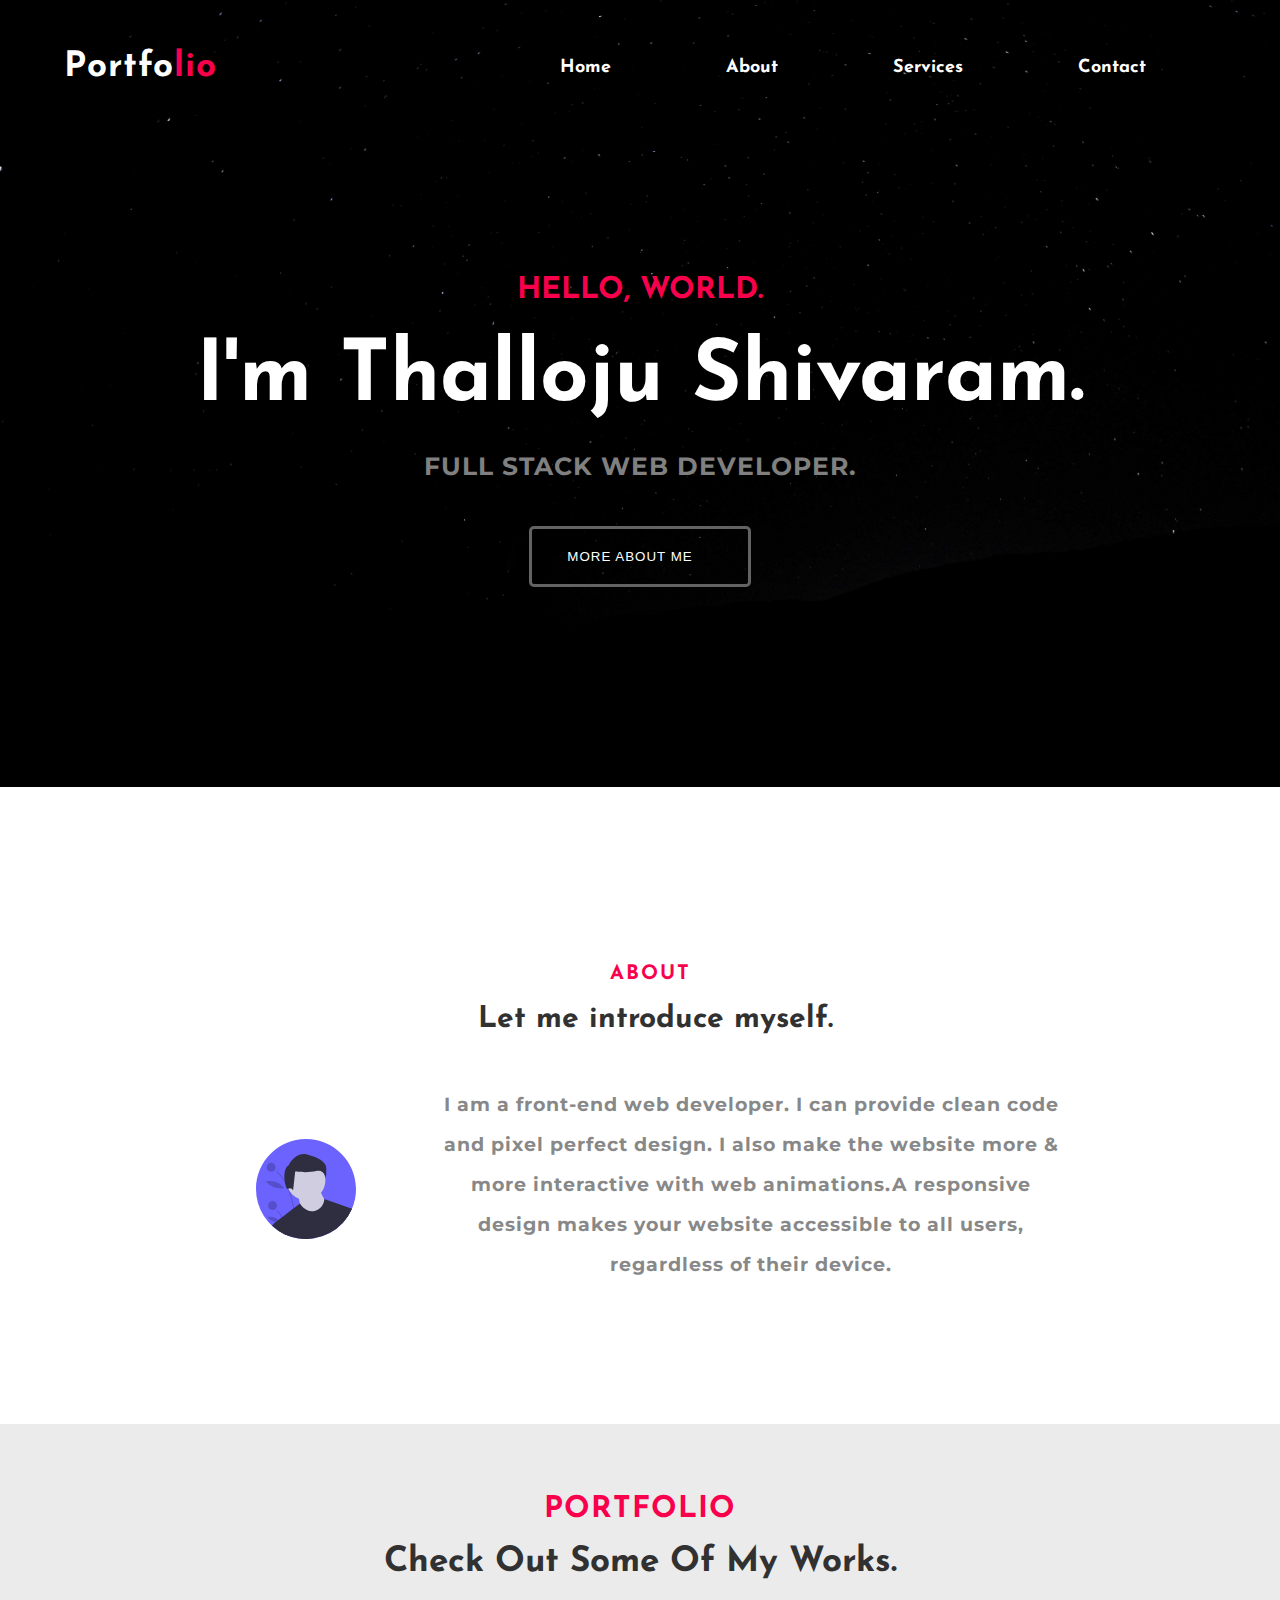
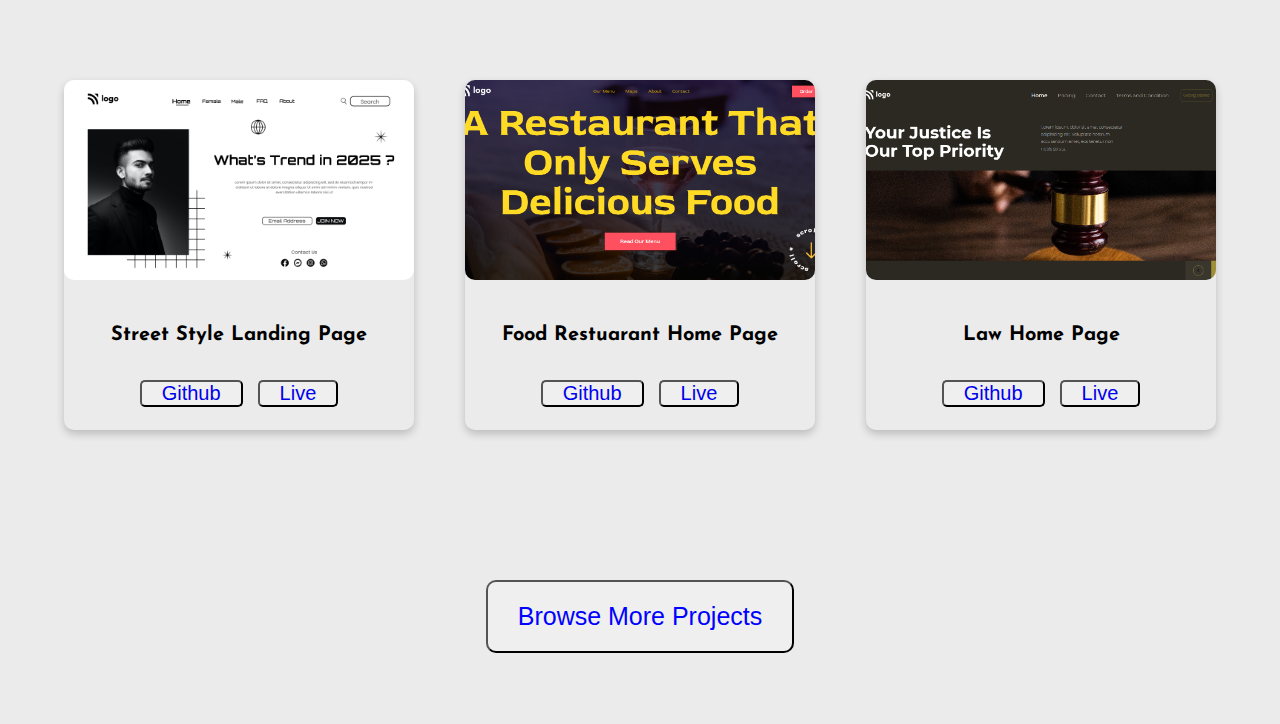
<file: index.html>
<!DOCTYPE html>
<html lang="en">
<head>
    <meta charset="UTF-8">
    <meta http-equiv="X-UA-Compatible" content="IE=edge">
    <meta name="viewport" content="width=device-width, initial-scale=1.0">
    <link
    rel="stylesheet"
    href="https://cdnjs.cloudflare.com/ajax/libs/font-awesome/6.1.1/css/all.min.css"
    integrity="sha512-KfkfwYDsLkIlwQp6LFnl8zNdLGxu9YAA1QvwINks4PhcElQSvqcyVLLD9aMhXd13uQjoXtEKNosOWaZqXgel0g=="
    crossorigin="anonymous"
    referrerpolicy="no-referrer"/>

    <link rel="stylesheet" href="/Css/style.css">
    <title>Portfolio</title>
</head>
<body>
    <!-- nav-bar -->
    <div class="nav-bar">
        <h2 class="log">Portfo<span>lio</span></h2>
        <div class="grow">
            <ul class="list">
                <li class="list-item"><a href="#">Home</a></li>
                <li class="list-item"><a href="#">About</a></li>
                <li class="list-item"><a href="#">Services</a></li>
                <li class="list-item"><a href="#">Contact</a></li>
            </ul>
        </div>
    </div>
    <div class="name-info">
        <h2>HELLO, WORLD.</h2>
        <h1>I'm Thalloju Shivaram.</h1>
        <h3>FULL STACK WEB DEVELOPER.</h3>
        <button>MORE ABOUT ME <i class="fa-solid fa-angle-down fa"></i></button>
        <div class="social-media">
           <a href="https://www.instagram.com/__shivaram_____/"> 
            <i class="fa-brands fa-instagram fa fa-2x"></i>
           </a>
            <a href="https://www.linkedin.com/in/shivaram-thalloju-940ba013b/">
                <i class="fa-brands fa-linkedin fa fa-2x"></i>
            </a>
            <a href="https://github.com/shivaram0005">
                <i class="fa-brands fa-github fa fa-2x"></i>
            </a>
        </div>
    </div>
    <div class="about-section">
        <div class="profile-img">
            <img src="/Images/male-avathar.svg" alt="" class="profile">
        </div>
        <div class="about-description">
            <h4>ABOUT</h4>
            <h2>Let me introduce myself.</h2>
            <h3>I am a front-end web developer. I can provide clean code and pixel perfect design. I also make the website more & more interactive with web animations.A responsive design makes your website accessible to all users, regardless of their device.</h3>
        </div>
    </div>
    <div class="project-section">
       <div class="project-description">
            <h3>PORTFOLIO</h3>
            <h2>Check Out Some Of My Works.</h2>
       </div>
       <div class="projects">
            <div class="project">
                <div class="project-img">
                    <img src="/Images/Screenshots/project-1.png" alt="project-1">
                </div>
                <div class="project-heading">
                    <h4>Street Style Landing Page</h4>
                </div>
                <div class="project-buttons">
                    <button class="button-github"><a href="https://github.com/shivaram0005/Street-Style-Landing-Page">Github</a></button>
                    <button class="button-live"><a href="https://street-styl.netlify.app/">Live</a></button>
                </div>
            </div>
            <div class="project">
                <div class="project-img">
                    <img src="/Images/Screenshots/project-2.png" alt="project-1">
                </div>
                <div class="project-heading">
                    <h4>Food Restuarant Home Page</h4>
                </div>
                <div class="project-buttons">
                    <button class="button-github"><a href="https://github.com/shivaram0005/Food-Restuarant-Home-Page">Github</a></button>
                    <button class="button-live"><a href="https://foodrestuarant.netlify.app/">Live</a></button>
                </div>
            </div>
            <div class="project">
                <div class="project-img">
                    <img src="/Images/Screenshots/project-3.png" alt="project-1">
                </div>
                <div class="project-heading">
                    <h4>Law Home Page</h4>
                </div>
                <div class="project-buttons">
                    <button class="button-github"><a href="https://github.com/shivaram0005/Law-Home-Page">Github</a></button>
                    <button class="button-live"><a href="https://lawhom.netlify.app/">Live</a></button>
                </div>
            </div>
       </div>
       <div class="browse-projects">
        <button><a href="projects.html" target="_blank">Browse More Projects</a></button>
       </div>
    </div>
    
</body>
</html>
</file>
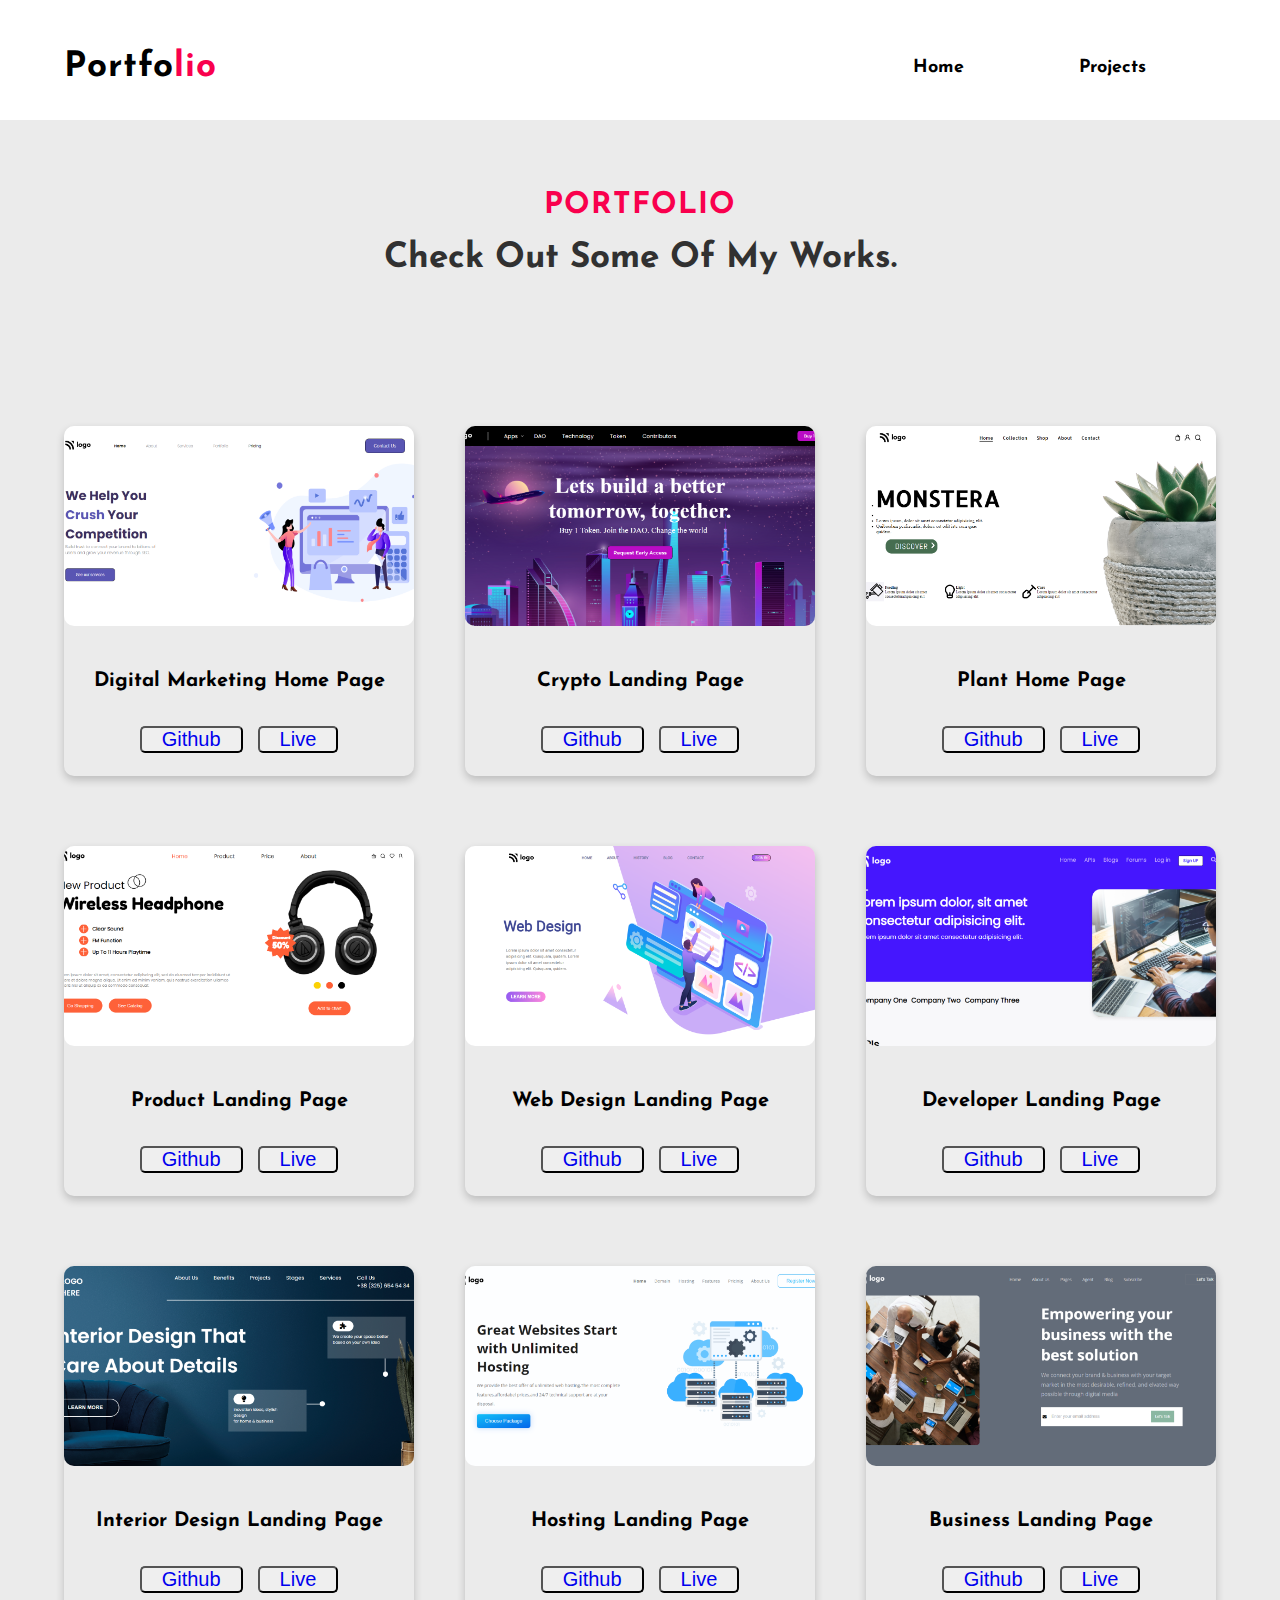
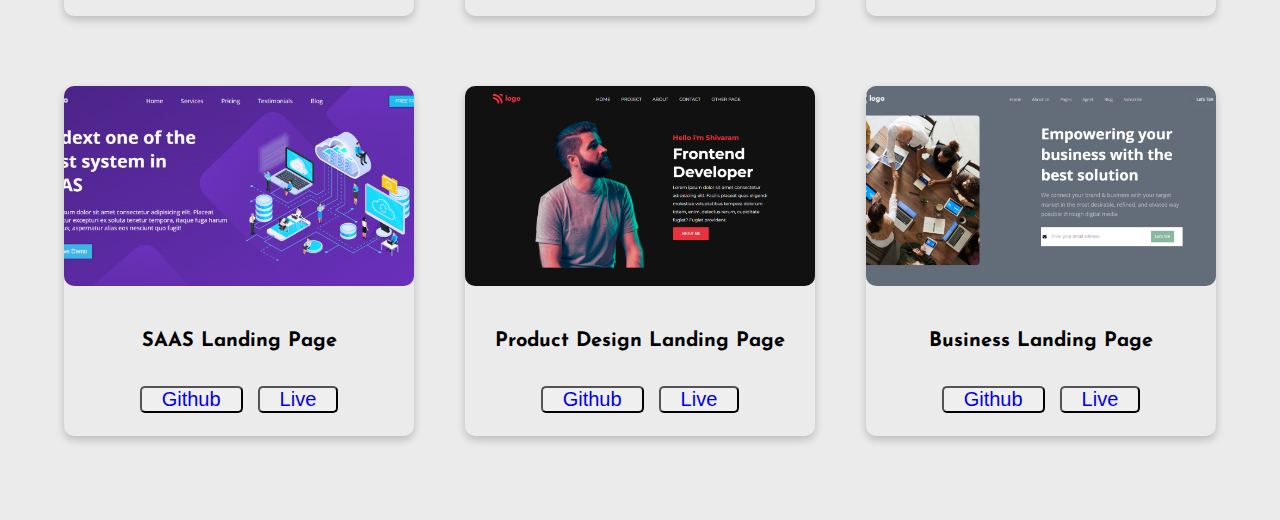
<file: projects.html>
<!DOCTYPE html>
<html lang="en">
<head>
    <meta charset="UTF-8">
    <meta http-equiv="X-UA-Compatible" content="IE=edge">
    <meta name="viewport" content="width=device-width, initial-scale=1.0">
    <link rel="stylesheet" href="/Css/projectstyle.css">
    <title>Projects Page</title>
</head>
<body>
    <div class="nav-bar">
        <h2 class="log">Portfo<span>lio</span></h2>
        <div class="grow">
            <ul class="list">
                <li class="list-item"><a href="index.html">Home</a></li>
                <li class="list-item"><a href="#">Projects</a></li>
                
            </ul>
        </div>
    </div>
    <div class="project-section">
        <div class="project-description">
             <h3>PORTFOLIO</h3>
             <h2>Check Out Some Of My Works.</h2>
        </div>
        <div class="projects">
             <div class="project">
                 <div class="project-img">
                     <img src="/Images/Screenshots/project-4.png" alt="project-4">
                 </div>
                 <div class="project-heading">
                     <h4>Digital Marketing Home Page</h4>
                 </div>
                 <div class="project-buttons">
                     <button class="button-github"><a href="https://github.com/shivaram0005/Digital-Marketing-Home-Page">Github</a></button>
                     <button class="button-live"><a href="https://digi-mark.netlify.app/">Live</a></button>
                 </div>
             </div>
             <div class="project">
                 <div class="project-img">
                     <img src="/Images/Screenshots/project-5.png" alt="project-1">
                 </div>
                 <div class="project-heading">
                     <h4>Crypto Landing Page</h4>
                 </div>
                 <div class="project-buttons">
                     <button class="button-github"><a href="https://github.com/shivaram0005/Crypto-Landing-Page">Github</a></button>
                     <button class="button-live"><a href="https://crypto-lan.netlify.app/">Live</a></button>
                 </div>
             </div>
             <div class="project">
                 <div class="project-img">
                     <img src="/Images/Screenshots/project-6.png" alt="project-1">
                 </div>
                 <div class="project-heading">
                     <h4>Plant Home Page</h4>
                 </div>
                 <div class="project-buttons">
                     <button class="button-github"><a href="https://github.com/shivaram0005/Plant-Home-Page">Github</a></button>
                     <button class="button-live"><a href="https://planthopage.netlify.app/">Live</a></button>
                 </div>
             </div>
        </div>
        <div class="projects">
            <div class="project">
                <div class="project-img">
                    <img src="/Images/Screenshots/project-7.png" alt="project-4">
                </div>
                <div class="project-heading">
                    <h4>Product Landing Page</h4>
                </div>
                <div class="project-buttons">
                    <button class="button-github"><a href="https://github.com/shivaram0005/Product-Home-Page">Github</a></button>
                    <button class="button-live"><a href="https://prodimage.netlify.app/">Live</a></button>
                </div>
            </div>
            <div class="project">
                <div class="project-img">
                    <img src="/Images/Screenshots/project-8.png" alt="project-1">
                </div>
                <div class="project-heading">
                    <h4>Web Design Landing Page</h4>
                </div>
                <div class="project-buttons">
                    <button class="button-github"><a href="https://github.com/shivaram0005/Web-Design-Landing-Page">Github</a></button>
                    <button class="button-live"><a href="https://webdesignland.netlify.app/">Live</a></button>
                </div>
            </div>
            <div class="project">
                <div class="project-img">
                    <img src="/Images/Screenshots/project-9.png" alt="project-1">
                </div>
                <div class="project-heading">
                    <h4>Developer Landing Page</h4>
                </div>
                <div class="project-buttons">
                    <button class="button-github"><a href="https://github.com/shivaram0005/Developer-Landing-Page">Github</a></button>
                    <button class="button-live"><a href="https://develanding.netlify.app/">Live</a></button>
                </div>
            </div>
       </div>
       <div class="projects">
            <div class="project">
                <div class="project-img">
                    <img src="/Images/Screenshots/project-10.png" alt="project-4">
                </div>
                <div class="project-heading">
                    <h4>Interior Design Landing Page</h4>
                </div>
                <div class="project-buttons">
                    <button class="button-github"><a href="https://github.com/shivaram0005/Interior-Design-Landing-Page">Github</a></button>
                    <button class="button-live"><a href="https://interiordesignl.netlify.app/">Live</a></button>
                </div>
            </div>
            <div class="project">
                <div class="project-img">
                    <img src="/Images/Screenshots/project-11.png" alt="project-1">
                </div>
                <div class="project-heading">
                    <h4>Hosting Landing Page</h4>
                </div>
                <div class="project-buttons">
                    <button class="button-github"><a href="https://github.com/shivaram0005/Hosting-Landing-Page">Github</a></button>
                    <button class="button-live"><a href="https://hostingland.netlify.app/">Live</a></button>
                </div>
            </div>
            <div class="project">
                <div class="project-img">
                    <img src="/Images/Screenshots/project-12.png" alt="project-1">
                </div>
                <div class="project-heading">
                    <h4>Business Landing Page</h4>
                </div>
                <div class="project-buttons">
                    <button class="button-github"><a href="https://github.com/shivaram0005/Business-Landing-Page">Github</a></button>
                    <button class="button-live"><a href="https://business-land.netlify.app/">Live</a></button>
                </div>
            </div>
        </div>
        <div class="projects">
            <div class="project">
                <div class="project-img">
                    <img src="/Images/Screenshots/project-13.png" alt="project-4">
                </div>
                <div class="project-heading">
                    <h4>SAAS Landing Page</h4>
                </div>
                <div class="project-buttons">
                    <button class="button-github"><a href="https://github.com/shivaram0005/SAAS-Landing-Page">Github</a></button>
                    <button class="button-live"><a href="https://saaslandingp.netlify.app/">Live</a></button>
                </div>
            </div>
            <div class="project">
                <div class="project-img">
                    <img src="/Images/Screenshots/project-15.png" alt="project-1">
                </div>
                <div class="project-heading">
                    <h4>Product Design Landing Page</h4>
                </div>
                <div class="project-buttons">
                    <button class="button-github"><a href="https://github.com/shivaram0005/Product-Design-Landing-Page">Github</a></button>
                    <button class="button-live"><a href="https://productd.netlify.app/">Live</a></button>
                </div>
            </div>
            <div class="project">
                <div class="project-img">
                    <img src="/Images/Screenshots/project-12.png" alt="project-1">
                </div>
                <div class="project-heading">
                    <h4>Business Landing Page</h4>
                </div>
                <div class="project-buttons">
                    <button class="button-github"><a href="https://github.com/shivaram0005/Business-Landing-Page">Github</a></button>
                    <button class="button-live"><a href="https://business-land.netlify.app/">Live</a></button>
                </div>
            </div>
        </div>
       
     </div>
     
</body>
</html>
</file>
<file: Css/style.css>
@import url('https://fonts.googleapis.com/css2?family=Josefin+Sans:ital,wght@0,100;0,200;0,300;0,400;0,500;0,600;0,700;1,100;1,200;1,300;1,400;1,500;1,600;1,700&family=Patrick+Hand&display=swap');
@import url('https://fonts.googleapis.com/css2?family=Montserrat:wght@100&display=swap');
*{
    margin: 0px;
    padding: 0px;
    box-sizing: border-box;
}
body{
   background-image: url(/Images/bg.jpg);
   height: 80vh;
   background-repeat: no-repeat;
   object-fit: cover;
   background-position: center;
   background-size: cover;
   font-family: 'Josefin Sans', sans-serif;
   
}
.nav-bar{
    display: flex;
    flex-direction: row;
    justify-content: space-between;
    align-items: center;
    flex-wrap: wrap;
    width: 90%;
    margin: auto;
    position: relative;
    top: 50px;
}
.nav-bar h2{
    color: #ffffff;
    letter-spacing: 1px;
    cursor: pointer;
    font-size: 35px;
}
.nav-bar h2 span{
    color: #f9004d;
}
.list{
    display: flex;
    flex-direction: row;
    justify-content: space-between;
    align-items: center;
    list-style-type: none;
    
}
.list .list-item{
    margin-right: 25px;
}
.list .list-item a{
    text-decoration: none;
    color: #ffffff;
    margin: 0px 45px;
    font-weight: bold;
    text-transform: capitalize;
    font-size: 18px;
    cursor: pointer;
}
.list .list-item a:hover{
    color: #f9004d;
    transition: .4s;
}
.name-info{
    width: 100%;
    position: relative;
    top: 200px;
    height: 61vh;
}
.name-info h2{
    color: #f9004d;
    text-align: center;
    margin-top: 40px;
    font-size: 30px;
}
.name-info h1{
    text-align: center;
    color: #ffffff;
    font-size: 85px;
    margin: 30px 0px;
}
.name-info h3{
    text-align: center;
    color: #ffffff;
    font-size: 25px;
    color: #808080;
    letter-spacing: 1px;
    font-family: 'Montserrat', sans-serif;
}
.name-info button{
    background-color: transparent;
    padding: 20px 35px;
    color: #ffffff;
    margin: 45px auto;
    display: flex;
    justify-content: center;
    align-items: center;
    text-align: center;
    border: 3px solid #636363;
    letter-spacing: 1px;
    border-radius: 5px;
 
}
.name-info button:hover{
    border-color: #f9004d;
    cursor: pointer;
    transition: .4s;
}
.name-info  .fa{
    margin-left:  20px ;
}
.name-info .social-media{
    margin-top: 70px;
    text-align: center;
}
.name-info .social-media .fa{
    color: #ffffff;
    
}
.name-info .social-media .fa:hover{
    cursor: pointer;
    color: #f9004d;
    transition: .6s;
}
.about-section{
    position: relative;
    top: 270px;
    height: 500px;
    width: 60%;
    margin: auto;
    display: flex;
    flex-direction: row;
    align-items: center;
    justify-content: space-between;
}
.profile-img{
    width: 100px;
    height: 100px;
    border-radius: 50%;
   
}
.profile-img img{
    width: 100%;
    height: 100%;
    background-repeat: no-repeat;
    object-fit: cover;
    background-position: center;
    background-size: cover;
    position: relative;
    top: 45px;
}
.about-description{
    position: relative;
    top: -20px;
    flex: 1;
}
.about-description h4{
    text-align: center;
    letter-spacing: 2px;
    color: #f9004d;
    font-size: 20px;
    margin-bottom: 20px;
    position: relative;
    left: -40px;
}
.about-description h2{
    color: #313131;
    text-align: center;
    font-size: 30px;
    margin-bottom: 50px;
    position: relative;
    left: -35px;

}
.about-description h3{
    color:#888888 ;
    font-family: 'Montserrat', sans-serif;
    width: 620px;
    letter-spacing: 1px;
    line-height: 40px;
    text-align: center;
    position: relative;
    left: 85px;
}
.project-section{
    /* border: 1px solid red; */
    position: relative;
    top: 300px;
    height: 900px;
    background-color: #ebebeb;
}
.project-section .project-description{
    position: relative;
    top: 70px;
}
.project-section h3{
    text-align: center;
    color: #f9004d;
     font-size: 30px;
     margin-bottom: 20px;
    letter-spacing: 1px;
}
.project-section h2{
    text-align: center;
    font-size: 35px;
    color: #313131;
    margin-bottom: 20px;
}
.project-section .projects{
    display: flex;
    flex-direction: row;
    width: 90%;
    margin: auto;
    justify-content: space-between;
    align-items: center;
    flex-wrap: wrap;
    /* border: 1px solid purple; */
    position: relative;
    top: 150px;
    height: 350px;
}
.project-section .projects .project{
    /* border: 1px solid green; */
    width: 350px;
    height: 350px;
    border-radius: 10px;
    box-shadow: 0 4px 8px 0 rgba(0,0,0,0.2);
    transition: 0.3s;
}
.project-section .projects .project:hover{
    box-shadow: 0 8px 16px 0 rgba(0,0,0,0.2);
}

.project-section .projects .project .project-img{
    /* border: 1px solid blue; */
    width: 100%;
    height: 200px;
    border-radius: 10px;
}.project-section .projects .project .project-img img{
    width: 100%;
    height: 100%;
    background-repeat: no-repeat;
    object-fit: cover;
    background-position: center;
    background-size: cover;
    border-radius: 10px;
}
.project-section .projects .project .project-heading{
    text-align: center;
    margin: 25px 0px;
}
.project .project-heading h4{
    font-size: 20px;
    position: relative;
    top: 20px;
}
.project-buttons{
    width: 90%;
    margin: auto;
    position: relative;
    top: 30px;
    text-align: center;
}
.project-buttons .button-github{
    border-radius: 5px;
}
.project-buttons .button-github:hover{
    cursor: pointer;
}
.project-buttons .button-github a{
    text-decoration: none;
    padding: 15px 20px;
    font-size: 20px;
}
.project-buttons .button-github a:hover{
    color: #f9004d;
}
.project-buttons .button-live{
    border-radius: 5px;
    margin-left: 10px;
}
.project-buttons .button-live:hover{
    cursor: pointer;
}
.project-buttons .button-live a{
    text-decoration: none;
    padding: 15px 20px;
    font-size: 20px;
}
.project-buttons .button-live a:hover{
    color: #f9004d;
}
.project-section .browse-projects{
    position: relative;
    top: 300px;
    text-align: center;
   
}
.browse-projects button{
    padding: 20px 30px;
    border-radius: 10px;
}
.browse-projects button a{
   text-decoration: none;
   font-size: 25px;
   color: blue;
}
.browse-projects button a:hover{
    color: #f9004d;
}
</file>
<file: Css/projectstyle.css>
@import url('https://fonts.googleapis.com/css2?family=Josefin+Sans:ital,wght@0,100;0,200;0,300;0,400;0,500;0,600;0,700;1,100;1,200;1,300;1,400;1,500;1,600;1,700&family=Patrick+Hand&display=swap');
@import url('https://fonts.googleapis.com/css2?family=Montserrat:wght@100&display=swap');
*{
    margin: 0px;
    padding: 0px;
    box-sizing: border-box;
}
body{
    font-family: 'Josefin Sans', sans-serif;
}
.nav-bar{
    display: flex;
    flex-direction: row;
    justify-content: space-between;
    align-items: center;
    flex-wrap: wrap;
    width: 90%;
    margin: auto;
    position: relative;
    top: 50px;
}
.nav-bar h2{
    color: #000000;
    letter-spacing: 1px;
    cursor: pointer;
    font-size: 35px;
}
.nav-bar h2 span{
    color: #f9004d;
}
.list{
    display: flex;
    flex-direction: row;
    justify-content: space-between;
    align-items: center;
    list-style-type: none;
    
}
.list .list-item{
    margin-right: 25px;
}
.list .list-item a{
    text-decoration: none;
    color: #000000;
    margin: 0px 45px;
    font-weight: bold;
    text-transform: capitalize;
    font-size: 18px;
    cursor: pointer;
}
.list .list-item a:hover{
    color: #f9004d;
    transition: .4s;
}
.project-section{
    /* border: 1px solid red; */
    position: relative;
    top: 85px;
    height: 2000px;
    background-color: #ebebeb;
}
.project-section .project-description{
    position: relative;
    top: 70px;
}
.project-section h3{
    text-align: center;
    color: #f9004d;
     font-size: 30px;
     margin-bottom: 20px;
    letter-spacing: 1px;
}
.project-section h2{
    text-align: center;
    font-size: 35px;
    color: #313131;
    margin-bottom: 20px;
}
.project-section .projects{
    display: flex;
    flex-direction: row;
    width: 90%;
    margin: auto;
    justify-content: space-between;
    align-items: center;
    flex-wrap: wrap;
    /* border: 1px solid purple; */
    position: relative;
    top: 150px;
    height: 350px;
    margin-top: 70px;
}
.project-section .projects .project{
    /* border: 1px solid green; */
    width: 350px;
    height: 350px;
    border-radius: 10px;
    box-shadow: 0 4px 8px 0 rgba(0,0,0,0.2);
    transition: 0.3s;
}
.project-section .projects .project:hover{
    box-shadow: 0 8px 16px 0 rgba(0,0,0,0.2);
}

.project-section .projects .project .project-img{
    /* border: 1px solid blue; */
    width: 100%;
    height: 200px;
    border-radius: 10px;
}.project-section .projects .project .project-img img{
    width: 100%;
    height: 100%;
    background-repeat: no-repeat;
    object-fit: cover;
    background-position: center;
    background-size: cover;
    border-radius: 10px;
}
.project-section .projects .project .project-heading{
    text-align: center;
    margin: 25px 0px;
}
.project .project-heading h4{
    font-size: 20px;
    position: relative;
    top: 20px;
}
.project-buttons{
    width: 90%;
    margin: auto;
    position: relative;
    top: 30px;
    text-align: center;
}
.project-buttons .button-github{
    border-radius: 5px;
}
.project-buttons .button-github:hover{
    cursor: pointer;
}
.project-buttons .button-github a{
    text-decoration: none;
    padding: 15px 20px;
    font-size: 20px;
}
.project-buttons .button-github a:hover{
    color: #f9004d;
}
.project-buttons .button-live{
    border-radius: 5px;
    margin-left: 10px;
}
.project-buttons .button-live:hover{
    cursor: pointer;
}
.project-buttons .button-live a{
    text-decoration: none;
    padding: 15px 20px;
    font-size: 20px;
}
.project-buttons .button-live a:hover{
    color: #f9004d;
}
</file>
